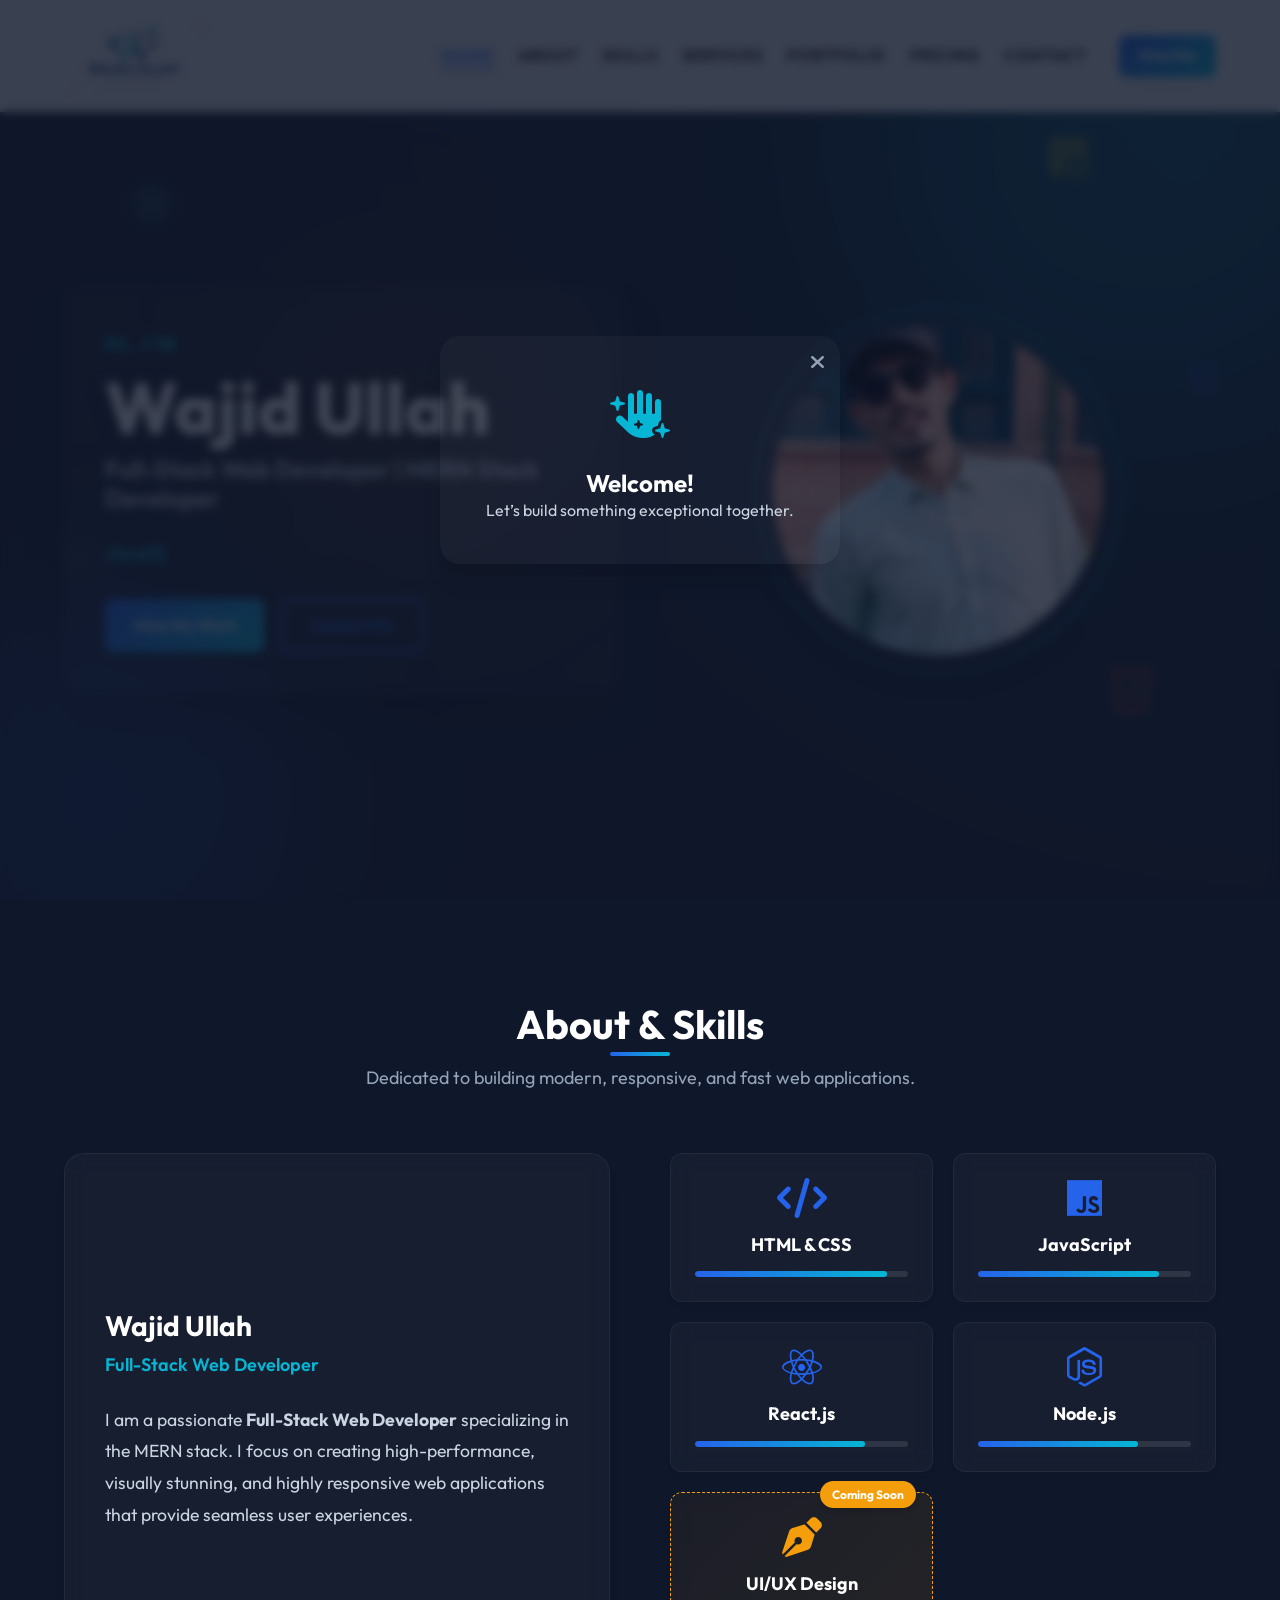
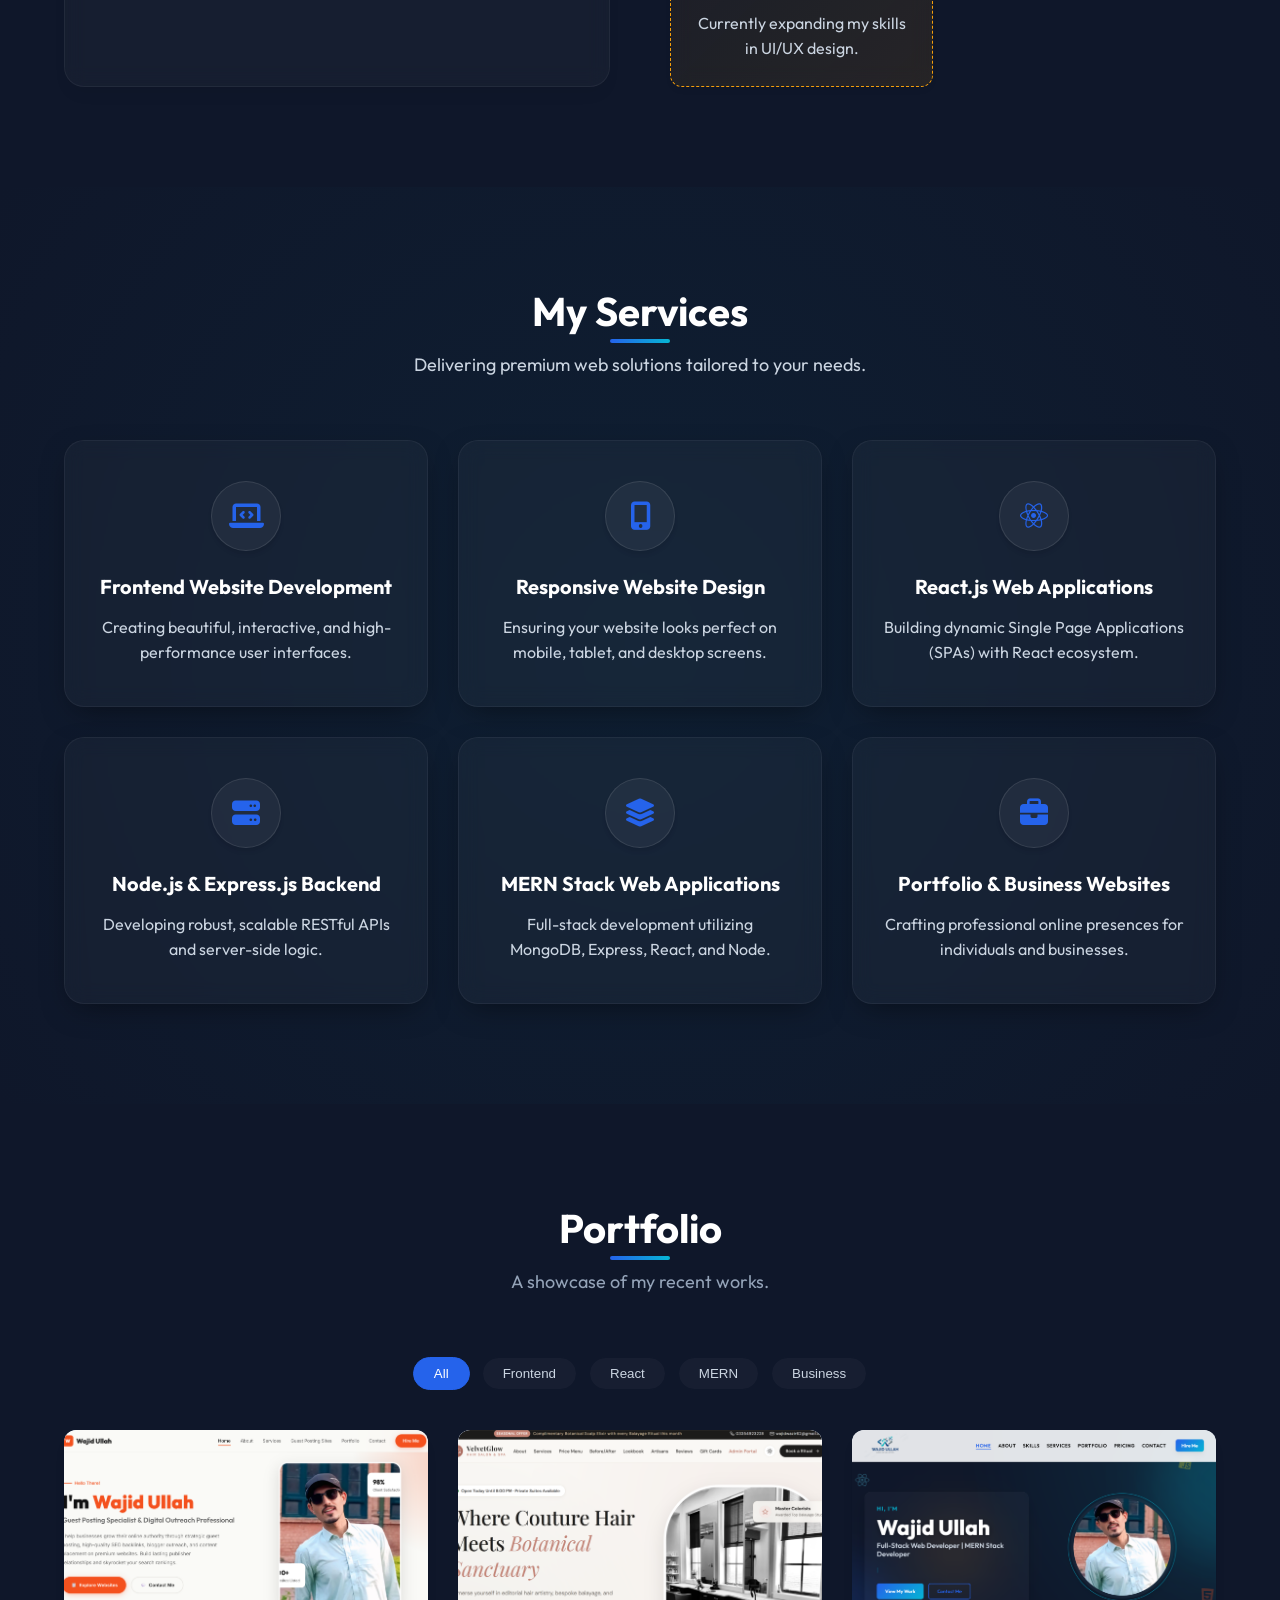
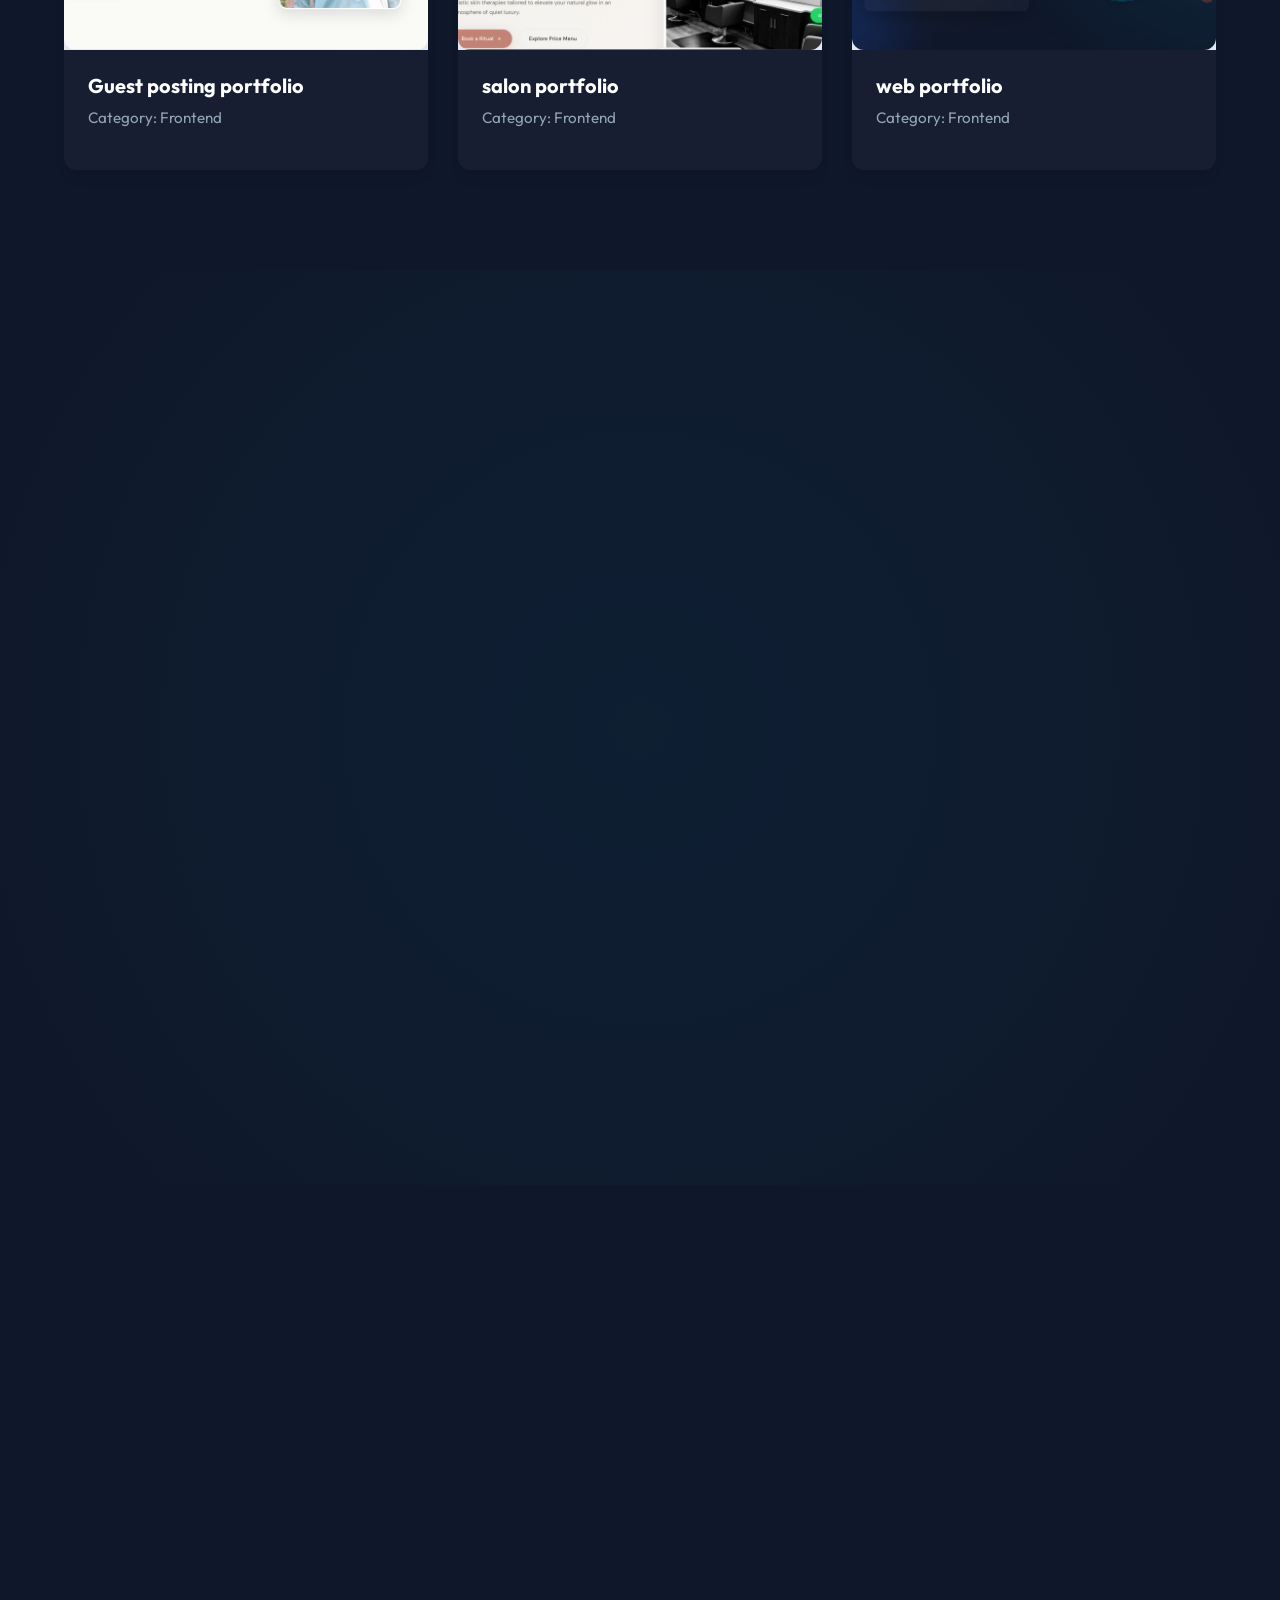
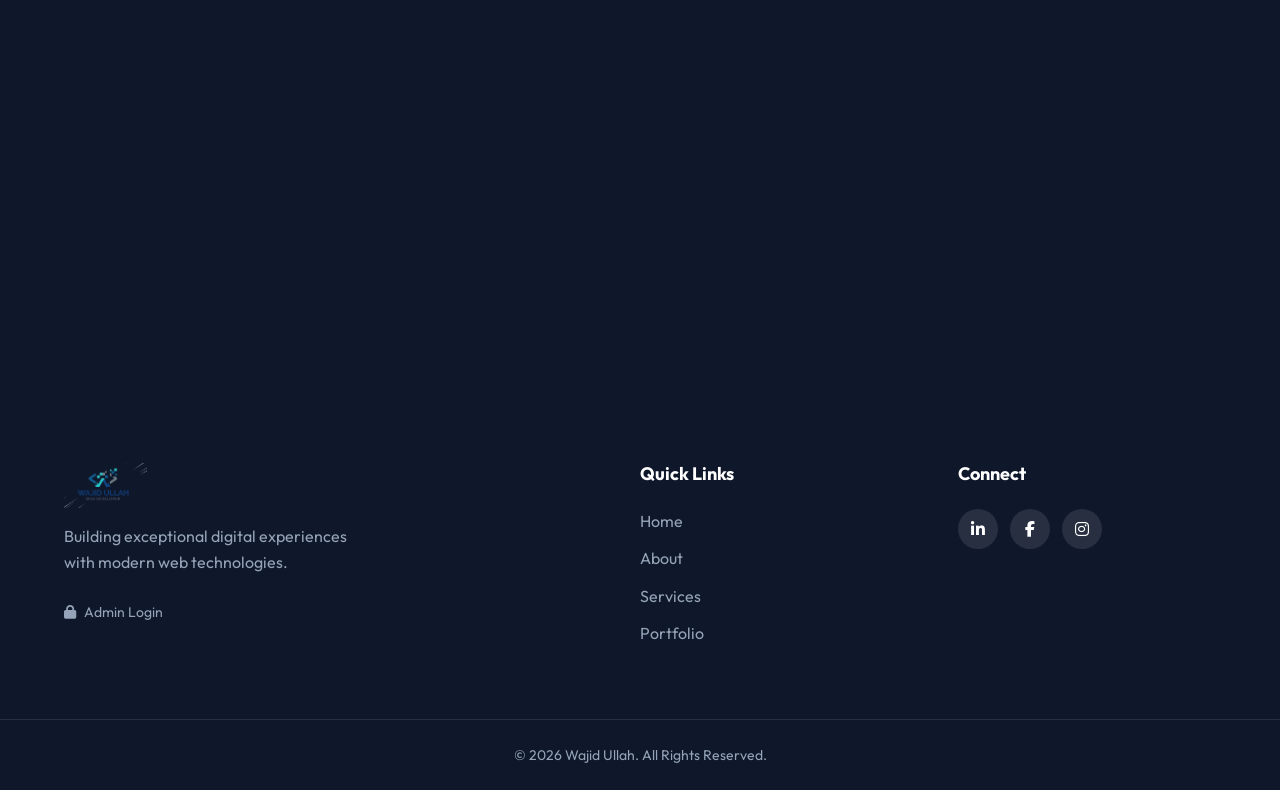
<file: index.html>
<!DOCTYPE html>
<html lang="en">

<head>
    <meta charset="UTF-8">
    <meta name="viewport" content="width=device-width, initial-scale=1.0">
    <title>Wajid Ullah | Full-Stack Web Developer</title>

    <!-- Google Fonts -->
    <link rel="preconnect" href="https://fonts.googleapis.com">
    <link rel="preconnect" href="https://fonts.gstatic.com" crossorigin>
    <link href="https://fonts.googleapis.com/css2?family=Outfit:wght@300;400;500;600;700;800&display=swap"
        rel="stylesheet">

    <!-- Font Awesome -->
    <link rel="stylesheet" href="https://cdnjs.cloudflare.com/ajax/libs/font-awesome/6.4.0/css/all.min.css">

    <!-- Custom CSS -->
    <link rel="stylesheet" href="styles/main.css">
</head>

<body>

    <!-- Loading Screen -->
    <div id="loading-screen" class="loading-screen">
        <div class="loader-content">
            <div class="loader"></div>
            <h1 class="loader-name">Wajid Ullah</h1>
        </div>
    </div>

    <!-- Welcome Popup -->
    <div id="welcome-popup" class="popup-overlay hidden">
        <div class="popup-content">
            <button class="close-popup"><i class="fas fa-times"></i></button>
            <div class="popup-icon"><i class="fas fa-hand-sparkles"></i></div>
            <h2>Welcome!</h2>
            <p>Let’s build something exceptional together.</p>
        </div>
    </div>

    <!-- Header & Navigation -->
    <header class="header" id="header">
        <div class="container nav-container">
            <div class="logo-area">
                <a href="#home" class="logo-link">
                    <img src="assets/final_logo.png" alt="Wajid Wazir Logo" class="nav-logo">
                </a>
            </div>

            <nav class="nav-menu" id="nav-menu">
                <ul class="nav-list">
                    <li><a href="#home" class="nav-link active">Home</a></li>
                    <li><a href="#about" class="nav-link">About</a></li>
                    <li><a href="#skills" class="nav-link">Skills</a></li>
                    <li><a href="#services" class="nav-link">Services</a></li>
                    <li><a href="#portfolio" class="nav-link">Portfolio</a></li>
                    <li><a href="#pricing" class="nav-link">Pricing</a></li>
                    <li><a href="#contact" class="nav-link">Contact</a></li>
                </ul>
                <a href="#contact" class="btn btn-primary nav-hire-btn">Hire Me</a>
            </nav>

            <div class="nav-toggle" id="nav-toggle">
                <i class="fas fa-bars"></i>
            </div>
        </div>
    </header>

    <main>
        <!-- Hero Section -->
        <section id="home" class="hero">
            <div class="hero-background">
                <div class="shape shape-1"></div>
                <div class="shape shape-2"></div>
                <div class="shape shape-3"></div>
                <div class="particles" id="particles">
                    <i class="fab fa-react tech-icon tech-icon-1"></i>
                    <i class="fab fa-node-js tech-icon tech-icon-2"></i>
                    <i class="fab fa-js tech-icon tech-icon-3"></i>
                    <i class="fab fa-html5 tech-icon tech-icon-4"></i>
                    <i class="fab fa-css3-alt tech-icon tech-icon-5"></i>
                </div>
            </div>

            <div class="container hero-container">
                <div class="hero-content reveal-up">
                    <span class="greeting">Hi, I’m</span>
                    <h1 class="hero-title">Wajid Ullah</h1>
                    <h2 class="hero-subtitle">Full-Stack Web Developer | MERN Stack Developer</h2>
                    <div class="typing-container">
                        <span class="typing-text" id="typing-text"></span><span class="cursor">|</span>
                    </div>
                    <div class="hero-buttons">
                        <a href="#portfolio" class="btn btn-primary btn-glow">View My Work</a>
                        <a href="#contact" class="btn btn-outline">Contact Me</a>
                    </div>
                </div>
                <div class="hero-image reveal-left">
                    <div class="profile-image-container">
                        <img src="assets/new_profile.jpg" alt="Wajid Wazir Profile" class="profile-img">
                    </div>
                </div>
            </div>
        </section>

        <!-- About & Skills Section -->
        <section id="about" class="about section">
            <div class="container">
                <div class="section-header reveal-up">
                    <h2>About & Skills</h2>
                    <p class="section-subtitle">Dedicated to building modern, responsive, and fast web applications.</p>
                </div>

                <div class="about-content">
                    <div class="about-image-side reveal-up">
                        <div class="about-image-card">
                            <div class="about-card-content">
                                <h3>Wajid Ullah</h3>
                                <p class="designation">Full-Stack Web Developer</p>
                                <p class="bio">I am a passionate <strong>Full-Stack Web Developer</strong> specializing
                                    in the MERN stack. I focus on creating high-performance, visually stunning, and
                                    highly responsive web applications that provide seamless user experiences.</p>
                            </div>
                        </div>
                    </div>

                    <div class="skills-grid" id="skills">
                        <!-- Skills will be dynamically loaded here by main.js from localStorage -->
                    </div>
                </div>
            </div>
        </section>

        <!-- Services Section -->
        <section id="services" class="services section bg-dark">
            <div class="container">
                <div class="section-header reveal-up">
                    <h2>My Services</h2>
                    <p class="section-subtitle">Delivering premium web solutions tailored to your needs.</p>
                </div>

                <div class="services-grid">
                    <div class="service-card reveal-up" style="--delay: 0.1s">
                        <div class="service-icon"><i class="fas fa-laptop-code"></i></div>
                        <h3>Frontend Website Development</h3>
                        <p>Creating beautiful, interactive, and high-performance user interfaces.</p>
                    </div>
                    <div class="service-card reveal-up" style="--delay: 0.2s">
                        <div class="service-icon"><i class="fas fa-mobile-alt"></i></div>
                        <h3>Responsive Website Design</h3>
                        <p>Ensuring your website looks perfect on mobile, tablet, and desktop screens.</p>
                    </div>
                    <div class="service-card reveal-up" style="--delay: 0.3s">
                        <div class="service-icon"><i class="fab fa-react"></i></div>
                        <h3>React.js Web Applications</h3>
                        <p>Building dynamic Single Page Applications (SPAs) with React ecosystem.</p>
                    </div>
                    <div class="service-card reveal-up" style="--delay: 0.4s">
                        <div class="service-icon"><i class="fas fa-server"></i></div>
                        <h3>Node.js & Express.js Backend</h3>
                        <p>Developing robust, scalable RESTful APIs and server-side logic.</p>
                    </div>
                    <div class="service-card reveal-up" style="--delay: 0.5s">
                        <div class="service-icon"><i class="fas fa-layer-group"></i></div>
                        <h3>MERN Stack Web Applications</h3>
                        <p>Full-stack development utilizing MongoDB, Express, React, and Node.</p>
                    </div>
                    <div class="service-card reveal-up" style="--delay: 0.6s">
                        <div class="service-icon"><i class="fas fa-briefcase"></i></div>
                        <h3>Portfolio & Business Websites</h3>
                        <p>Crafting professional online presences for individuals and businesses.</p>
                    </div>
                </div>
            </div>
        </section>

        <!-- Portfolio Section -->
        <section id="portfolio" class="portfolio section">
            <div class="container">
                <div class="section-header reveal-up">
                    <h2>Portfolio</h2>
                    <p class="section-subtitle">A showcase of my recent works.</p>
                </div>

                <div class="portfolio-filters reveal-up">
                    <button class="filter-btn active" data-filter="all">All</button>
                    <button class="filter-btn" data-filter="frontend">Frontend</button>
                    <button class="filter-btn" data-filter="react">React</button>
                    <button class="filter-btn" data-filter="mern">MERN</button>
                    <button class="filter-btn" data-filter="business">Business</button>
                </div>

                <div class="portfolio-grid">
                    <!-- Projects will be dynamically loaded here by main.js from localStorage -->
                </div>
            </div>
        </section>

        <!-- Pricing Section -->
        <section id="pricing" class="pricing section bg-dark">
            <div class="container">
                <div class="section-header reveal-up">
                    <h2>Pricing Plans</h2>
                    <p class="section-subtitle">Transparent pricing for premium digital solutions.</p>

                    <div class="currency-toggle-wrapper">
                        <span class="currency-label active" id="label-usd">USD ($)</span>
                        <label class="switch">
                            <input type="checkbox" id="currency-toggle">
                            <span class="slider round"></span>
                        </label>
                        <span class="currency-label" id="label-pkr">PKR (Rs)</span>
                    </div>
                </div>

                <div class="pricing-grid">
                    <!-- Plan 1 -->
                    <div class="pricing-card reveal-up" style="--delay: 0.1s">
                        <div class="pricing-header">
                            <h3>Landing Page</h3>
                            <div class="price">
                                <span class="currency">$</span>
                                <span class="amount" data-placeholder="Starting price">199</span>
                            </div>
                            <p class="starting-at">Starting at</p>
                        </div>
                        <ul class="pricing-features">
                            <li><i class="fas fa-check"></i> Single Page Design</li>
                            <li><i class="fas fa-check"></i> Mobile Responsive</li>
                            <li><i class="fas fa-check"></i> Contact Form</li>
                            <li><i class="fas fa-times text-muted"></i> CMS / Admin Panel</li>
                        </ul>
                        <a href="#contact" class="btn btn-outline pricing-btn">Get Started</a>
                    </div>

                    <!-- Plan 2 -->
                    <div class="pricing-card reveal-up" style="--delay: 0.2s">
                        <div class="pricing-header">
                            <h3>Personal Portfolio</h3>
                            <div class="price">
                                <span class="currency">$</span>
                                <span class="amount" data-placeholder="Starting price">399</span>
                            </div>
                            <p class="starting-at">Starting at</p>
                        </div>
                        <ul class="pricing-features">
                            <li><i class="fas fa-check"></i> Multi-page Website</li>
                            <li><i class="fas fa-check"></i> Premium Animations</li>
                            <li><i class="fas fa-check"></i> Project Showcase</li>
                            <li><i class="fas fa-check"></i> SEO Optimized</li>
                        </ul>
                        <a href="#contact" class="btn btn-outline pricing-btn">Get Started</a>
                    </div>

                    <!-- Plan 3 (Most Popular) -->
                    <div class="pricing-card popular reveal-up" style="--delay: 0.3s">
                        <div class="popular-badge">Most Popular</div>
                        <div class="pricing-header">
                            <h3>Business Website</h3>
                            <div class="price">
                                <span class="currency">$</span>
                                <span class="amount" data-placeholder="Starting price">699</span>
                            </div>
                            <p class="starting-at">Starting at</p>
                        </div>
                        <ul class="pricing-features">
                            <li><i class="fas fa-check"></i> Up to 10 Pages</li>
                            <li><i class="fas fa-check"></i> Custom UI/UX Design</li>
                            <li><i class="fas fa-check"></i> Content Management</li>
                            <li><i class="fas fa-check"></i> Analytics Integration</li>
                        </ul>
                        <a href="#contact" class="btn btn-primary pricing-btn">Get Started</a>
                    </div>

                    <!-- Plan 4 -->
                    <div class="pricing-card reveal-up" style="--delay: 0.4s">
                        <div class="pricing-header">
                            <h3>Custom MERN App</h3>
                            <div class="price">
                                <span class="currency">$</span>
                                <span class="amount" data-placeholder="Starting price">1499</span>
                            </div>
                            <p class="starting-at">Starting at</p>
                        </div>
                        <ul class="pricing-features">
                            <li><i class="fas fa-check"></i> Full-Stack Development</li>
                            <li><i class="fas fa-check"></i> Database Design</li>
                            <li><i class="fas fa-check"></i> REST API Development</li>
                            <li><i class="fas fa-check"></i> Authentication System</li>
                        </ul>
                        <a href="#contact" class="btn btn-outline pricing-btn">Get Started</a>
                    </div>
                </div>
            </div>
        </section>

        <!-- CV & Contact Section -->
        <section id="contact" class="contact section">
            <div class="container">
                <div class="contact-wrapper">
                    <div class="contact-info reveal-left">
                        <div class="section-header align-left">
                            <h2>Get In Touch</h2>
                            <p class="section-subtitle">Have a project in mind? Let's discuss it.</p>
                        </div>

                        <div class="contact-details">
                            <div class="contact-item">
                                <div class="icon-box"><i class="fas fa-envelope"></i></div>
                                <div>
                                    <h4>Email</h4>
                                    <a href="mailto:wajidwazir62@gmail.com">wajidwazir62@gmail.com</a>
                                </div>
                            </div>
                            <div class="contact-item">
                                <div class="icon-box"><i class="fab fa-whatsapp"></i></div>
                                <div>
                                    <h4>WhatsApp</h4>
                                    <a href="https://wa.me/923354923228" target="_blank">03354923228</a>
                                </div>
                            </div>
                        </div>

                        <!-- CV Section -->
                        <div class="cv-section" id="cv">
                            <h4>Resume / CV</h4>
                            <p class="cv-status">CV will be uploaded soon.</p>
                            <button class="btn btn-outline btn-disabled" disabled>
                                <i class="fas fa-download"></i> Download CV
                            </button>
                        </div>

                        <div class="social-links">
                            <h4>Follow Me</h4>
                            <div class="social-icons">
                                <a href="#" class="social-icon"><i class="fab fa-linkedin-in"></i></a>
                                <a href="#" class="social-icon"><i class="fab fa-facebook-f"></i></a>
                                <a href="#" class="social-icon"><i class="fab fa-instagram"></i></a>
                            </div>
                        </div>
                    </div>

                    <div class="contact-form-container reveal-right">
                        <form class="contact-form" id="contactForm">
                            <div class="form-group">
                                <input type="text" id="name" placeholder="Your Name" required>
                            </div>
                            <div class="form-group">
                                <input type="email" id="email" placeholder="Your Email" required>
                            </div>
                            <div class="form-group">
                                <input type="text" id="subject" placeholder="Subject" required>
                            </div>
                            <div class="form-group">
                                <textarea id="message" rows="5" placeholder="Your Message" required></textarea>
                            </div>
                            <button type="submit" class="btn btn-primary btn-submit">
                                <span>Send Message</span> <i class="fas fa-paper-plane"></i>
                            </button>
                        </form>
                    </div>
                </div>
            </div>
        </section>
    </main>

    <!-- Footer -->
    <footer class="footer">
        <div class="container footer-container">
            <div class="footer-col">
                <a href="#home" class="logo-link footer-logo-link">
                    <img src="assets/final_logo.png" alt="Wajid Wazir Logo" class="footer-logo-img">
                </a>
                <p class="footer-tagline">Building exceptional digital experiences with modern web technologies.</p>
                <div class="admin-link">
                    <a href="admin.html" class="text-small"><i class="fas fa-lock"></i> Admin Login</a>
                </div>
            </div>

            <div class="footer-col">
                <h4>Quick Links</h4>
                <ul class="footer-links">
                    <li><a href="#home">Home</a></li>
                    <li><a href="#about">About</a></li>
                    <li><a href="#services">Services</a></li>
                    <li><a href="#portfolio">Portfolio</a></li>
                </ul>
            </div>

            <div class="footer-col">
                <h4>Connect</h4>
                <div class="social-icons footer-socials">
                    <a href="#" class="social-icon"><i class="fab fa-linkedin-in"></i></a>
                    <a href="#" class="social-icon"><i class="fab fa-facebook-f"></i></a>
                    <a href="#" class="social-icon"><i class="fab fa-instagram"></i></a>
                </div>
            </div>
        </div>
        <div class="footer-bottom">
            <p>&copy; 2026 Wajid Ullah. All Rights Reserved.</p>
        </div>
    </footer>

    <!-- Scripts -->
    <script src="js/db.js"></script>
    <script src="js/main.js"></script>
</body>

</html>
</file>
<file: styles/main.css>
/* ==========================================================================
   Base Styles & Variables
   ========================================================================== */
:root {
    /* Color Palette */
    --primary: #0F172A; /* Deep Navy */
    --secondary: #2563EB; /* Professional Blue */
    --highlight: #06B6D4; /* Cyan */
    --bg-color: #0F172A; /* Global Deep Navy */
    --bg-alt: rgba(255, 255, 255, 0.03); /* Glassmorphism Cards */
    --accent: #F59E0B; /* Amber */
    
    --text-main: #cbd5e1;
    --text-light: #94a3b8;
    --text-white: #FFFFFF;
    
    /* Typography */
    --font-main: 'Outfit', sans-serif;
    
    /* Effects */
    --shadow-sm: 0 4px 6px -1px rgba(0, 0, 0, 0.05), 0 2px 4px -1px rgba(0, 0, 0, 0.03);
    --shadow-md: 0 10px 15px -3px rgba(0, 0, 0, 0.05), 0 4px 6px -2px rgba(0, 0, 0, 0.025);
    --shadow-lg: 0 20px 25px -5px rgba(0, 0, 0, 0.1), 0 10px 10px -5px rgba(0, 0, 0, 0.04);
    --shadow-glow: 0 0 20px rgba(6, 182, 212, 0.4);
    
    --transition-fast: 0.2s ease;
    --transition-normal: 0.3s cubic-bezier(0.4, 0, 0.2, 1);
    --transition-slow: 0.5s cubic-bezier(0.4, 0, 0.2, 1);
    
    --border-radius-sm: 8px;
    --border-radius-md: 12px;
    --border-radius-lg: 20px;
}

* {
    margin: 0;
    padding: 0;
    box-sizing: border-box;
}

html {
    scroll-behavior: smooth;
    font-size: 16px;
}

body {
    font-family: var(--font-main);
    background-color: var(--bg-color);
    background-image: radial-gradient(circle at center, rgba(6, 182, 212, 0.05) 0%, rgba(15, 23, 42, 1) 100%);
    background-attachment: fixed;
    color: var(--text-main);
    line-height: 1.6;
    overflow-x: hidden;
}

a {
    text-decoration: none;
    color: inherit;
    transition: var(--transition-fast);
}

ul {
    list-style: none;
}

img {
    max-width: 100%;
    height: auto;
    display: block;
}

.container {
    width: 100%;
    max-width: 1200px;
    margin: 0 auto;
    padding: 0 24px;
}

.section {
    padding: 100px 0;
}

.bg-alt {
    background-color: var(--bg-alt);
}

.bg-dark {
    background-color: var(--primary);
    color: var(--text-white);
    background-image: radial-gradient(circle at center, rgba(6, 182, 212, 0.05) 0%, rgba(15, 23, 42, 1) 100%);
}

.text-muted {
    color: var(--text-light);
}

.text-small {
    font-size: 0.875rem;
}

/* ==========================================================================
   Typography & Utilities
   ========================================================================== */
h1, h2, h3, h4, h5, h6 {
    color: var(--text-white);
    line-height: 1.2;
    font-weight: 700;
}

.section-header {
    text-align: center;
    margin-bottom: 60px;
}

.section-header.align-left {
    text-align: left;
}

.section-header h2 {
    font-size: 2.5rem;
    margin-bottom: 16px;
    position: relative;
    display: inline-block;
}

.section-header h2::after {
    content: '';
    position: absolute;
    bottom: -8px;
    left: 50%;
    transform: translateX(-50%);
    width: 60px;
    height: 4px;
    background: linear-gradient(90deg, var(--secondary), var(--highlight));
    border-radius: 2px;
}

.section-header.align-left h2::after {
    left: 0;
    transform: none;
}

.section-subtitle {
    font-size: 1.125rem;
    color: var(--text-light);
    max-width: 600px;
    margin: 0 auto;
}

.bg-dark h2, .bg-dark h3, .bg-dark h4 {
    color: var(--text-white);
}

.bg-dark .section-subtitle {
    color: #cbd5e1;
}

/* Buttons */
.btn {
    display: inline-flex;
    align-items: center;
    justify-content: center;
    gap: 8px;
    padding: 12px 28px;
    font-size: 1rem;
    font-weight: 600;
    border-radius: var(--border-radius-sm);
    cursor: pointer;
    transition: var(--transition-normal);
    border: none;
    outline: none;
}

.btn-primary {
    background: linear-gradient(135deg, var(--secondary), var(--highlight));
    color: var(--text-white);
    box-shadow: var(--shadow-md);
}

.btn-primary:hover {
    transform: translateY(-2px);
    box-shadow: var(--shadow-lg), var(--shadow-glow);
}

.btn-outline {
    background: transparent;
    color: var(--secondary);
    border: 2px solid var(--secondary);
}

.btn-outline:hover {
    background: var(--secondary);
    color: var(--text-white);
    transform: translateY(-2px);
}

.btn-disabled {
    opacity: 0.6;
    cursor: not-allowed;
}

.btn-disabled:hover {
    transform: none;
    background: transparent;
    color: var(--secondary);
}

.btn-icon {
    padding: 8px 16px;
    font-size: 0.875rem;
    background: rgba(255, 255, 255, 0.9);
    color: var(--primary);
    border-radius: 20px;
    font-weight: 500;
}

.btn-icon:hover {
    background: var(--primary);
    color: var(--text-white);
}

/* ==========================================================================
   Loading Screen & Popup
   ========================================================================== */
.loading-screen {
    position: fixed;
    top: 0;
    left: 0;
    width: 100%;
    height: 100%;
    background-color: var(--primary);
    display: flex;
    justify-content: center;
    align-items: center;
    z-index: 9999;
    transition: opacity 0.5s ease, visibility 0.5s ease;
}

.loading-screen.fade-out {
    opacity: 0;
    visibility: hidden;
}

.loader-content {
    text-align: center;
}

.loader {
    width: 60px;
    height: 60px;
    border: 3px solid transparent;
    border-top-color: var(--highlight);
    border-bottom-color: var(--secondary);
    border-radius: 50%;
    animation: spin 1s linear infinite;
    margin: 0 auto 20px;
    position: relative;
    box-shadow: 0 0 15px rgba(6, 182, 212, 0.4);
}

.loader::before {
    content: '';
    position: absolute;
    top: 5px; left: 5px; right: 5px; bottom: 5px;
    border: 3px solid transparent;
    border-left-color: var(--accent);
    border-radius: 50%;
    animation: spin 2s linear infinite reverse;
}

.loader-name {
    color: var(--text-white);
    font-size: 1.5rem;
    letter-spacing: 2px;
    text-transform: uppercase;
    animation: pulse 2s infinite;
}

@keyframes spin {
    to { transform: rotate(360deg); }
}

@keyframes pulse {
    0%, 100% { opacity: 1; }
    50% { opacity: 0.5; }
}

/* Popup Overlay */
.popup-overlay {
    position: fixed;
    top: 0;
    left: 0;
    width: 100%;
    height: 100%;
    background-color: rgba(15, 23, 42, 0.8);
    backdrop-filter: blur(5px);
    display: flex;
    justify-content: center;
    align-items: center;
    z-index: 9998;
    opacity: 0;
    visibility: hidden;
    transition: var(--transition-normal);
}

.popup-overlay.show {
    opacity: 1;
    visibility: visible;
}

.popup-content {
    background: var(--bg-alt);
    padding: 40px;
    border-radius: var(--border-radius-lg);
    text-align: center;
    max-width: 400px;
    width: 90%;
    position: relative;
    transform: translateY(20px) scale(0.95);
    transition: var(--transition-normal);
    box-shadow: var(--shadow-lg);
}

.popup-overlay.show .popup-content {
    transform: translateY(0) scale(1);
}

.close-popup {
    position: absolute;
    top: 15px;
    right: 15px;
    background: none;
    border: none;
    font-size: 1.25rem;
    color: var(--text-light);
    cursor: pointer;
    transition: var(--transition-fast);
}

.close-popup:hover {
    color: var(--accent);
    transform: rotate(90deg);
}

.popup-icon {
    font-size: 3rem;
    color: var(--highlight);
    margin-bottom: 16px;
    animation: bounce 2s infinite;
}

@keyframes bounce {
    0%, 20%, 50%, 80%, 100% { transform: translateY(0); }
    40% { transform: translateY(-15px); }
    60% { transform: translateY(-7px); }
}

/* ==========================================================================
   Header & Navigation
   ========================================================================== */
.header {
    position: fixed;
    top: 0;
    left: 0;
    width: 100%;
    background: rgba(248, 250, 252, 0.9);
    backdrop-filter: blur(10px);
    z-index: 1000;
    transition: var(--transition-normal);
    box-shadow: var(--shadow-sm);
    padding: 16px 0;
}

.header.scrolled {
    padding: 12px 0;
    background: rgba(255, 255, 255, 0.95);
}

.nav-container {
    display: flex;
    justify-content: space-between;
    align-items: center;
}

.logo-area {
    display: flex;
    align-items: center;
}

.logo-link {
    display: block;
}

.nav-logo {
    max-height: 80px;
    width: auto;
    object-fit: contain;
}

.nav-menu {
    display: flex;
    align-items: center;
    gap: 32px;
}

.nav-list {
    display: flex;
    gap: 24px;
}

.nav-link {
    font-size: 1rem;
    font-weight: 600;
    color: #000000;
    position: relative;
    padding: 4px 0;
    text-transform: uppercase;
    letter-spacing: 1px;
}

.nav-link::after {
    content: '';
    position: absolute;
    bottom: 0;
    left: 0;
    width: 0;
    height: 2px;
    background-color: var(--secondary);
    transition: var(--transition-normal);
}

.nav-link:hover::after,
.nav-link.active::after {
    width: 100%;
}

.nav-link:hover,
.nav-link.active {
    color: var(--secondary);
}

.nav-hire-btn {
    padding: 8px 20px;
}

.nav-toggle {
    display: none;
    font-size: 1.5rem;
    color: var(--primary);
    cursor: pointer;
}

/* ==========================================================================
   Hero Section
   ========================================================================== */
.hero {
    min-height: 100vh;
    display: flex;
    align-items: center;
    position: relative;
    padding-top: 80px;
    overflow: hidden;
    background: var(--primary);
    color: var(--text-white);
}

.hero-background {
    position: absolute;
    top: 0;
    left: 0;
    width: 100%;
    height: 100%;
    z-index: 0;
    background: radial-gradient(circle at top right, rgba(6, 182, 212, 0.15) 0%, rgba(15, 23, 42, 1) 60%);
}

.shape {
    position: absolute;
    border-radius: 50%;
    filter: blur(80px);
    z-index: -1;
}

.shape-1 {
    top: -100px;
    right: -100px;
    width: 500px;
    height: 500px;
    background: rgba(6, 182, 212, 0.2);
    animation: float 10s ease-in-out infinite alternate;
}

.shape-2 {
    bottom: -100px;
    left: -100px;
    width: 400px;
    height: 400px;
    background: rgba(37, 99, 235, 0.2);
    animation: float 12s ease-in-out infinite alternate-reverse;
}

.shape-3 {
    top: 30%;
    left: 20%;
    width: 300px;
    height: 300px;
    background: rgba(245, 158, 11, 0.1);
    animation: float 15s ease-in-out infinite alternate;
}

/* Floating tech icons */
.tech-icon {
    position: absolute;
    z-index: 1;
    animation: float-icon 10s ease-in-out infinite;
}

.tech-icon-1 { top: 20%; left: 10%; animation-delay: 0s; font-size: 3rem; color: rgba(97, 218, 251, 0.3); }
.tech-icon-2 { top: 60%; left: 5%; animation-delay: 2s; font-size: 2.5rem; color: rgba(104, 160, 99, 0.3); }
.tech-icon-3 { top: 15%; right: 15%; animation-delay: 4s; font-size: 2.8rem; color: rgba(247, 223, 30, 0.3); }
.tech-icon-4 { bottom: 20%; right: 10%; animation-delay: 1s; font-size: 3.5rem; color: rgba(227, 79, 38, 0.3); }
.tech-icon-5 { top: 40%; right: 5%; animation-delay: 3s; font-size: 2.2rem; color: rgba(38, 77, 228, 0.3); }

@keyframes float-icon {
    0%, 100% { transform: translateY(0) rotate(0deg); }
    50% { transform: translateY(-20px) rotate(10deg); }
}

@keyframes float {
    0% { transform: translate(0, 0); }
    100% { transform: translate(50px, 50px); }
}

.hero-container {
    display: grid;
    grid-template-columns: 1fr 1fr;
    gap: 40px;
    align-items: center;
    position: relative;
    z-index: 2;
}

.hero-content {
    background: rgba(255, 255, 255, 0.03);
    padding: 40px;
    border-radius: var(--border-radius-lg);
    backdrop-filter: blur(10px);
    border: 1px solid rgba(255, 255, 255, 0.05);
    box-shadow: 0 25px 50px -12px rgba(0, 0, 0, 0.25);
}

.greeting {
    font-size: 1.25rem;
    font-weight: 600;
    color: var(--highlight);
    display: block;
    margin-bottom: 8px;
    text-transform: uppercase;
    letter-spacing: 2px;
}

.hero-title {
    font-size: 4.5rem;
    font-weight: 800;
    color: var(--text-white);
    margin-bottom: 8px;
    line-height: 1.1;
    text-shadow: 0 4px 20px rgba(0,0,0,0.3);
}

.hero-subtitle {
    font-size: 1.5rem;
    font-weight: 600;
    color: #cbd5e1;
    margin-bottom: 24px;
}

.typing-container {
    font-size: 1.25rem;
    color: var(--highlight);
    font-weight: 500;
    margin-bottom: 32px;
    height: 30px;
}

.cursor {
    display: inline-block;
    animation: blink 0.8s infinite;
}

@keyframes blink {
    0%, 100% { opacity: 1; }
    50% { opacity: 0; }
}

.hero-buttons {
    display: flex;
    gap: 16px;
}

.hero-image {
    display: flex;
    justify-content: center;
    position: relative;
}

.profile-image-container {
    width: 350px;
    height: 350px;
    border-radius: 50%;
    position: relative;
    animation: float-profile 6s ease-in-out infinite;
    box-shadow: var(--shadow-lg);
    background: var(--bg-alt);
    padding: 10px;
}

.profile-img {
    width: 100%;
    height: 100%;
    border-radius: 50%;
    object-fit: cover;
}

@keyframes float-profile {
    0%, 100% { transform: translateY(0); }
    50% { transform: translateY(-15px); }
}

.profile-image-container::after {
    content: '';
    position: absolute;
    width: 100%;
    height: 100%;
    border-radius: 50%;
    border: 2px solid var(--highlight);
    top: 0;
    left: 0;
    box-sizing: border-box;
    transform: scale(1.05);
    opacity: 0.5;
}

/* ==========================================================================
   About & Skills Section
   ========================================================================== */
.about-content {
    display: grid;
    grid-template-columns: 1fr 1fr;
    gap: 60px;
}

.about-text p {
    font-size: 1.125rem;
    margin-bottom: 24px;
}

.about-image-card {
    background: rgba(255, 255, 255, 0.03);
    backdrop-filter: blur(10px);
    border: 1px solid rgba(255, 255, 255, 0.05);
    border-radius: var(--border-radius-lg);
    box-shadow: var(--shadow-md);
    overflow: hidden;
    height: 100%;
    display: flex;
    flex-direction: column;
    justify-content: center;
}

.about-img {
    width: 100%;
    height: 350px;
    object-fit: cover;
    border-bottom: 2px solid var(--highlight);
}

.about-card-content {
    padding: 40px;
    text-align: left;
    flex-grow: 1;
    display: flex;
    flex-direction: column;
    justify-content: center;
}

.about-card-content h3 {
    margin-bottom: 8px;
    font-size: 1.75rem;
}

.about-card-content .designation {
    color: var(--highlight);
    font-size: 1.125rem;
    margin-bottom: 24px;
    font-weight: 600;
}

.about-card-content .bio {
    color: var(--text-main);
    font-size: 1.1rem;
    line-height: 1.8;
}

.skills-grid {
    display: grid;
    grid-template-columns: repeat(auto-fit, minmax(200px, 1fr));
    gap: 20px;
}

.skill-card {
    background: var(--bg-alt);
    backdrop-filter: blur(10px);
    padding: 24px;
    border-radius: var(--border-radius-md);
    box-shadow: var(--shadow-sm);
    text-align: center;
    transition: var(--transition-normal);
    position: relative;
    border: 1px solid rgba(255, 255, 255, 0.05);
}

.skill-card:hover {
    transform: translateY(-5px);
    box-shadow: var(--shadow-md);
    border-color: rgba(6, 182, 212, 0.3);
}

.skill-icon {
    font-size: 2.5rem;
    color: var(--secondary);
    margin-bottom: 16px;
    transition: var(--transition-fast);
}

.skill-card:hover .skill-icon {
    transform: scale(1.1);
    color: var(--highlight);
}

.skill-card h3 {
    font-size: 1.125rem;
    margin-bottom: 16px;
}

.progress-bar {
    width: 100%;
    height: 6px;
    background-color: rgba(255, 255, 255, 0.1);
    border-radius: 3px;
    overflow: hidden;
}

.progress {
    height: 100%;
    background: linear-gradient(90deg, var(--secondary), var(--highlight));
    border-radius: 3px;
    transform-origin: left;
    transform: scaleX(0); /* For animation */
}

.skill-card.animated .progress {
    transition: transform 1s cubic-bezier(0.4, 0, 0.2, 1);
    transform: scaleX(1);
}

.ui-ux-card {
    background: linear-gradient(135deg, rgba(245, 158, 11, 0.05), rgba(245, 158, 11, 0.1));
    border: 1px dashed var(--accent);
}

.coming-soon-badge {
    position: absolute;
    top: -12px;
    right: 16px;
    background: var(--accent);
    color: var(--text-white);
    font-size: 0.75rem;
    font-weight: 700;
    padding: 4px 12px;
    border-radius: 20px;
    box-shadow: var(--shadow-sm);
}

.highlight-icon {
    color: var(--accent) !important;
}

/* ==========================================================================
   Services Section
   ========================================================================== */
.services-grid {
    display: grid;
    grid-template-columns: repeat(auto-fit, minmax(300px, 1fr));
    gap: 30px;
}

.service-card {
    background: var(--bg-color);
    padding: 40px 30px;
    border-radius: var(--border-radius-lg);
    box-shadow: var(--shadow-sm);
    transition: var(--transition-normal);
    text-align: center;
    position: relative;
    overflow: hidden;
    z-index: 1;
}

.service-card::before {
    content: '';
    position: absolute;
    top: 0;
    left: 0;
    width: 100%;
    height: 100%;
    background: linear-gradient(135deg, var(--secondary), var(--highlight));
    z-index: -1;
    transform: scaleY(0);
    transform-origin: bottom;
    transition: transform 0.4s cubic-bezier(0.4, 0, 0.2, 1);
}

.service-card:hover {
    transform: translateY(-10px);
    box-shadow: var(--shadow-lg);
}

.service-card:hover::before {
    transform: scaleY(1);
}

.service-card:hover h3,
.service-card:hover p,
.service-card:hover .service-icon {
    color: var(--text-white);
}

.service-icon {
    width: 70px;
    height: 70px;
    background: var(--bg-alt);
    border-radius: 50%;
    display: flex;
    justify-content: center;
    align-items: center;
    font-size: 1.75rem;
    color: var(--secondary);
    margin: 0 auto 24px;
    box-shadow: var(--shadow-sm);
    transition: var(--transition-normal);
}

.service-card h3 {
    font-size: 1.25rem;
    margin-bottom: 16px;
    transition: var(--transition-normal);
}

.service-card p {
    color: var(--text-light);
    transition: var(--transition-normal);
}

/* Glassmorphism for Services in bg-dark */
.bg-dark .service-card {
    background: rgba(255, 255, 255, 0.03);
    backdrop-filter: blur(10px);
    border: 1px solid rgba(255, 255, 255, 0.05);
    box-shadow: 0 10px 30px -10px rgba(0,0,0,0.5);
}

.bg-dark .service-card p {
    color: #cbd5e1;
}

.bg-dark .service-card .service-icon {
    background: rgba(255, 255, 255, 0.05);
    border: 1px solid rgba(255,255,255,0.1);
}

.bg-dark .service-card:hover {
    border-color: rgba(6, 182, 212, 0.4);
    box-shadow: 0 15px 30px rgba(0,0,0,0.5), 0 0 20px rgba(6, 182, 212, 0.2);
}

.bg-dark .service-card:hover h3, 
.bg-dark .service-card:hover p, 
.bg-dark .service-card:hover .service-icon {
    color: var(--primary); /* Text becomes dark when background expands to bright gradient */
}

/* ==========================================================================
   Portfolio Section
   ========================================================================== */
.portfolio-filters {
    display: flex;
    justify-content: center;
    flex-wrap: wrap;
    gap: 12px;
    margin-bottom: 40px;
}

.filter-btn {
    padding: 8px 20px;
    background: var(--bg-alt);
    border: 1px solid var(--bg-color);
    border-radius: 20px;
    font-weight: 500;
    color: var(--text-main);
    cursor: pointer;
    transition: var(--transition-fast);
}

.filter-btn:hover,
.filter-btn.active {
    background: var(--secondary);
    color: var(--text-white);
    border-color: var(--secondary);
}

.portfolio-grid {
    display: grid;
    grid-template-columns: repeat(auto-fit, minmax(350px, 1fr));
    gap: 30px;
}

.portfolio-item {
    background: var(--bg-alt);
    border-radius: var(--border-radius-md);
    overflow: hidden;
    box-shadow: var(--shadow-md);
    transition: var(--transition-normal);
}

.portfolio-item:hover {
    transform: translateY(-10px);
    box-shadow: var(--shadow-lg);
}

.portfolio-img {
    position: relative;
    height: 220px;
    background: #E2E8F0;
    overflow: hidden;
}

.img-placeholder {
    width: 100%;
    height: 100%;
    display: flex;
    justify-content: center;
    align-items: center;
    color: var(--text-light);
    font-weight: 500;
    font-size: 1.125rem;
}

.portfolio-overlay {
    position: absolute;
    top: 0;
    left: 0;
    width: 100%;
    height: 100%;
    background: rgba(15, 23, 42, 0.85);
    display: flex;
    justify-content: center;
    align-items: center;
    opacity: 0;
    transition: var(--transition-normal);
}

.portfolio-item:hover .portfolio-overlay {
    opacity: 1;
}

.portfolio-links {
    display: flex;
    gap: 16px;
    transform: translateY(20px);
    transition: var(--transition-normal);
}

.portfolio-item:hover .portfolio-links {
    transform: translateY(0);
}

.portfolio-info {
    padding: 24px;
}

.portfolio-info h3 {
    font-size: 1.25rem;
    margin-bottom: 8px;
}

.portfolio-info p {
    color: var(--text-light);
    font-size: 0.95rem;
    margin-bottom: 16px;
}

.tech-tags {
    display: flex;
    flex-wrap: wrap;
    gap: 8px;
}

.tech-tags span {
    background: var(--bg-color);
    padding: 4px 12px;
    border-radius: 4px;
    font-size: 0.8rem;
    color: var(--secondary);
    font-weight: 500;
}

/* ==========================================================================
   Pricing Section
   ========================================================================== */
.pricing-grid {
    display: grid;
    grid-template-columns: repeat(auto-fit, minmax(260px, 1fr));
    gap: 30px;
    align-items: center;
}

.pricing-card {
    background: var(--bg-alt);
    border-radius: var(--border-radius-lg);
    padding: 40px 30px;
    box-shadow: var(--shadow-sm);
    text-align: center;
    transition: all 0.4s cubic-bezier(0.4, 0, 0.2, 1);
    position: relative;
    border: 2px solid transparent;
}

.pricing-card:hover {
    transform: translateY(-15px);
    box-shadow: var(--shadow-lg), 0 15px 30px rgba(37, 99, 235, 0.1);
    border-color: var(--highlight);
}

.pricing-card.popular {
    transform: scale(1.05);
    box-shadow: var(--shadow-md);
    border: 2px solid var(--secondary);
}

.pricing-card.popular:hover {
    transform: scale(1.05) translateY(-15px);
    box-shadow: var(--shadow-lg), 0 15px 30px rgba(37, 99, 235, 0.2);
    border-color: var(--highlight);
}

/* Currency Toggle */
.currency-toggle-wrapper {
    display: flex;
    align-items: center;
    justify-content: center;
    gap: 16px;
    margin-top: 24px;
}

.currency-label {
    font-weight: 500;
    color: var(--text-light);
    transition: var(--transition-fast);
}

.currency-label.active {
    color: var(--primary);
    font-weight: 700;
}

.switch {
    position: relative;
    display: inline-block;
    width: 60px;
    height: 32px;
}

.switch input {
    opacity: 0;
    width: 0;
    height: 0;
}

.slider {
    position: absolute;
    cursor: pointer;
    top: 0;
    left: 0;
    right: 0;
    bottom: 0;
    background-color: var(--primary);
    transition: .4s;
}

.slider:before {
    position: absolute;
    content: "";
    height: 24px;
    width: 24px;
    left: 4px;
    bottom: 4px;
    background-color: white;
    transition: .4s;
}

input:checked + .slider {
    background-color: var(--secondary);
}

input:checked + .slider:before {
    transform: translateX(28px);
}

.slider.round {
    border-radius: 32px;
}

.slider.round:before {
    border-radius: 50%;
}

.popular-badge {
    position: absolute;
    top: 0;
    left: 50%;
    transform: translate(-50%, -50%);
    background: linear-gradient(135deg, var(--secondary), var(--highlight));
    color: var(--text-white);
    padding: 6px 16px;
    border-radius: 20px;
    font-size: 0.875rem;
    font-weight: 600;
}

.pricing-header h3 {
    font-size: 1.25rem;
    margin-bottom: 16px;
}

.price {
    font-size: 3rem;
    font-weight: 800;
    color: var(--primary);
    display: flex;
    justify-content: center;
    align-items: flex-start;
    line-height: 1;
    margin-bottom: 8px;
}

.currency {
    font-size: 1.5rem;
    margin-top: 6px;
    margin-right: 4px;
}

.starting-at {
    color: var(--text-light);
    font-size: 0.875rem;
    margin-bottom: 24px;
}

.pricing-features {
    text-align: left;
    margin-bottom: 32px;
}

.pricing-features li {
    padding: 12px 0;
    border-bottom: 1px solid var(--bg-color);
    font-size: 0.95rem;
    display: flex;
    align-items: center;
    gap: 12px;
}

.pricing-features li:last-child {
    border-bottom: none;
}

.pricing-features i {
    color: var(--secondary);
}

.pricing-features i.fa-times {
    color: #ef4444;
}

.pricing-btn {
    width: 100%;
}

/* Glassmorphism for Pricing in bg-dark */
.bg-dark .pricing-card {
    background: rgba(255, 255, 255, 0.03);
    backdrop-filter: blur(10px);
    border: 1px solid rgba(255, 255, 255, 0.05);
}

.bg-dark .pricing-card p,
.bg-dark .pricing-features li,
.bg-dark .currency-label {
    color: #cbd5e1;
}

.bg-dark .pricing-card:hover {
    background: rgba(255, 255, 255, 0.08);
    border-color: rgba(6, 182, 212, 0.5);
}

.bg-dark .pricing-card.popular {
    background: linear-gradient(135deg, rgba(37, 99, 235, 0.2), rgba(6, 182, 212, 0.1));
    border-color: var(--secondary);
}

/* ==========================================================================
   Contact & CV Section
   ========================================================================== */
.contact-wrapper {
    display: grid;
    grid-template-columns: 1fr 1fr;
    gap: 60px;
}

.contact-details {
    margin-bottom: 40px;
}

.contact-item {
    display: flex;
    align-items: flex-start;
    gap: 16px;
    margin-bottom: 24px;
}

.icon-box {
    width: 50px;
    height: 50px;
    background: var(--bg-alt);
    backdrop-filter: blur(10px);
    border: 1px solid rgba(255, 255, 255, 0.05);
    border-radius: 50%;
    display: flex;
    justify-content: center;
    align-items: center;
    font-size: 1.25rem;
    color: var(--highlight);
    box-shadow: var(--shadow-sm);
    flex-shrink: 0;
}

.contact-item h4 {
    font-size: 1.125rem;
    margin-bottom: 4px;
}

.contact-item a {
    color: var(--text-light);
}

.contact-item a:hover {
    color: var(--secondary);
}

.cv-section {
    background: var(--bg-alt);
    backdrop-filter: blur(10px);
    padding: 24px;
    border-radius: var(--border-radius-md);
    box-shadow: var(--shadow-sm);
    margin-bottom: 40px;
    border: 1px solid rgba(255, 255, 255, 0.05);
    border-left: 4px solid var(--secondary);
}

.cv-section h4 {
    margin-bottom: 8px;
}

.cv-status {
    color: var(--text-light);
    font-size: 0.95rem;
    margin-bottom: 16px;
    font-style: italic;
}

.social-links h4 {
    margin-bottom: 16px;
}

.social-icons {
    display: flex;
    gap: 12px;
}

.social-icon {
    width: 40px;
    height: 40px;
    border-radius: 50%;
    background: var(--primary);
    color: var(--text-white);
    display: flex;
    justify-content: center;
    align-items: center;
    transition: var(--transition-normal);
}

.social-icon:hover {
    background: var(--secondary);
    transform: translateY(-3px);
}

.contact-form-container {
    background: var(--bg-alt);
    backdrop-filter: blur(10px);
    border: 1px solid rgba(255, 255, 255, 0.05);
    padding: 40px;
    border-radius: var(--border-radius-lg);
    box-shadow: var(--shadow-md);
}

.form-group {
    margin-bottom: 24px;
}

.form-group input,
.form-group textarea {
    width: 100%;
    padding: 16px;
    border: 1px solid rgba(255, 255, 255, 0.1);
    border-radius: var(--border-radius-sm);
    font-family: inherit;
    font-size: 1rem;
    transition: var(--transition-fast);
    background: rgba(255, 255, 255, 0.05);
    color: var(--text-white);
}

.form-group input:focus,
.form-group textarea:focus {
    outline: none;
    border-color: var(--highlight);
    background: rgba(255, 255, 255, 0.1);
    box-shadow: 0 0 0 3px rgba(6, 182, 212, 0.1);
}

.btn-submit {
    width: 100%;
    padding: 16px;
}

/* ==========================================================================
   Footer
   ========================================================================== */
.footer {
    background: var(--primary);
    color: var(--text-white);
    padding: 80px 0 0;
}

.footer-container {
    display: grid;
    grid-template-columns: 2fr 1fr 1fr;
    gap: 60px;
    margin-bottom: 60px;
}

.footer-logo-link {
    display: block;
    margin-bottom: 16px;
}

.footer-logo-img {
    max-height: 45px;
    width: auto;
    object-fit: contain;
}

.footer-tagline {
    color: #94A3B8;
    margin-bottom: 24px;
    max-width: 300px;
}

.admin-link a {
    color: #94A3B8;
    display: inline-flex;
    align-items: center;
    gap: 8px;
}

.admin-link a:hover {
    color: var(--highlight);
}

.footer-col h4 {
    color: var(--text-white);
    margin-bottom: 24px;
    font-size: 1.125rem;
}

.footer-links li {
    margin-bottom: 12px;
}

.footer-links a {
    color: #94A3B8;
}

.footer-links a:hover {
    color: var(--highlight);
    padding-left: 5px;
}

.footer-socials .social-icon {
    background: rgba(255, 255, 255, 0.1);
}

.footer-socials .social-icon:hover {
    background: var(--highlight);
}

.footer-bottom {
    border-top: 1px solid rgba(255, 255, 255, 0.1);
    padding: 24px 0;
    text-align: center;
    color: #94A3B8;
    font-size: 0.875rem;
}

/* ==========================================================================
   Animations & Reveals
   ========================================================================== */
.reveal-up {
    opacity: 0;
    transform: translateY(30px);
    transition: opacity 0.8s ease, transform 0.8s ease;
}

.reveal-left {
    opacity: 0;
    transform: translateX(-30px);
    transition: opacity 0.8s ease, transform 0.8s ease;
}

.reveal-right {
    opacity: 0;
    transform: translateX(30px);
    transition: opacity 0.8s ease, transform 0.8s ease;
}

.reveal-up.active,
.reveal-left.active,
.reveal-right.active {
    opacity: 1;
    transform: translate(0);
}

.reveal-up[style*="--delay"] {
    transition-delay: var(--delay);
}

/* ==========================================================================
   Responsive Design
   ========================================================================== */
@media (max-width: 992px) {
    .hero-container,
    .about-content,
    .contact-wrapper {
        grid-template-columns: 1fr;
    }
    
    .hero-title {
        font-size: 3rem;
    }
    
    .hero-image {
        order: -1;
        margin-bottom: 40px;
    }
    
    .pricing-card.popular {
        transform: none;
    }
    
    .pricing-card.popular:hover {
        transform: translateY(-10px);
    }
    
    .footer-container {
        grid-template-columns: 1fr;
        gap: 40px;
    }
}

@media (max-width: 768px) {
    .nav-menu {
        position: fixed;
        top: 0;
        right: -100%;
        width: 250px;
        height: 100vh;
        background: var(--bg-alt);
        flex-direction: column;
        justify-content: center;
        transition: 0.4s ease;
        box-shadow: -5px 0 15px rgba(0,0,0,0.1);
        padding: 40px;
    }
    
    .nav-menu.active {
        right: 0;
    }
    
    .nav-list {
        flex-direction: column;
        width: 100%;
        text-align: center;
        gap: 20px;
    }
    
    .nav-toggle {
        display: block;
        z-index: 1001;
    }
    
    .nav-toggle.active i::before {
        content: "\f00d"; /* FontAwesome times icon */
    }
    
    .hero-title {
        font-size: 2.5rem;
    }
    
    .section {
        padding: 60px 0;
    }
    
    .portfolio-grid {
        grid-template-columns: 1fr;
    }
}

@media (max-width: 480px) {
    .hero-buttons {
        flex-direction: column;
    }
    
    .profile-placeholder {
        width: 280px;
        height: 280px;
    }
    
    .section-header h2 {
        font-size: 2rem;
    }
}
</file>
